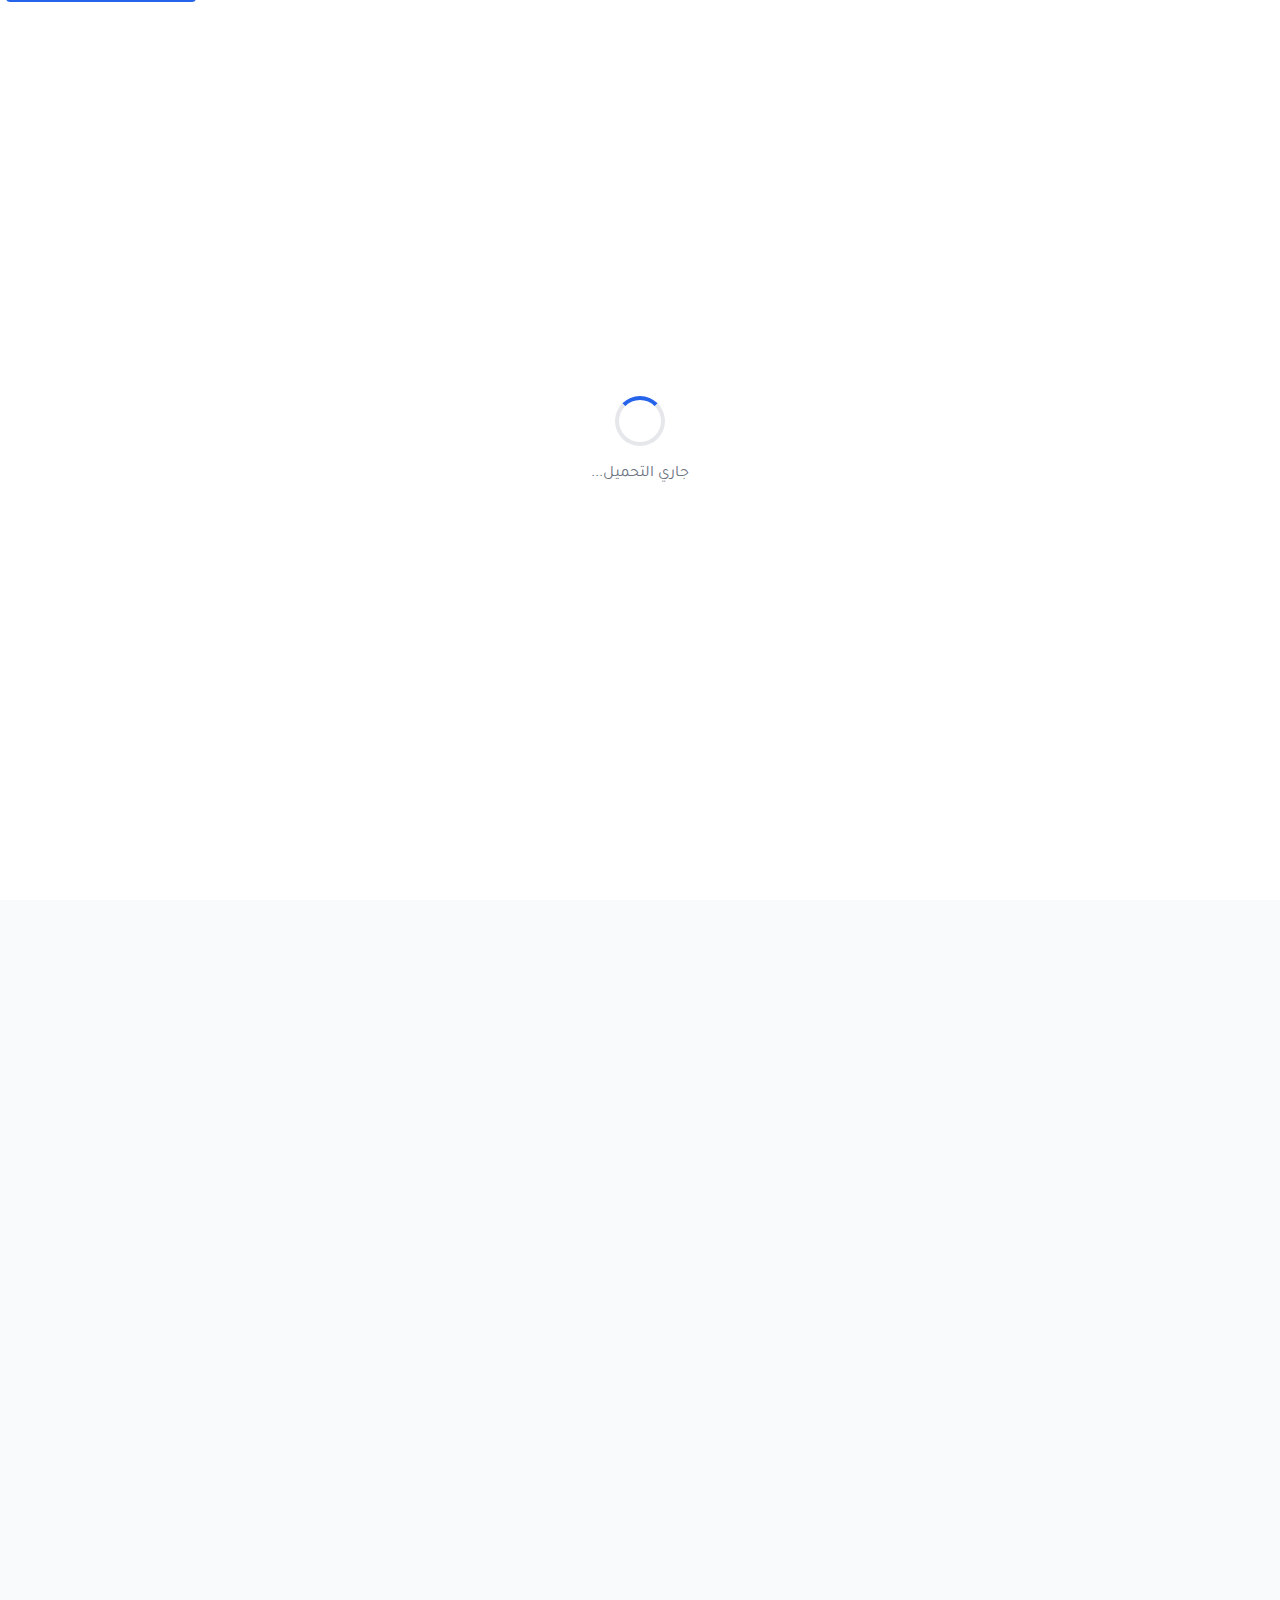
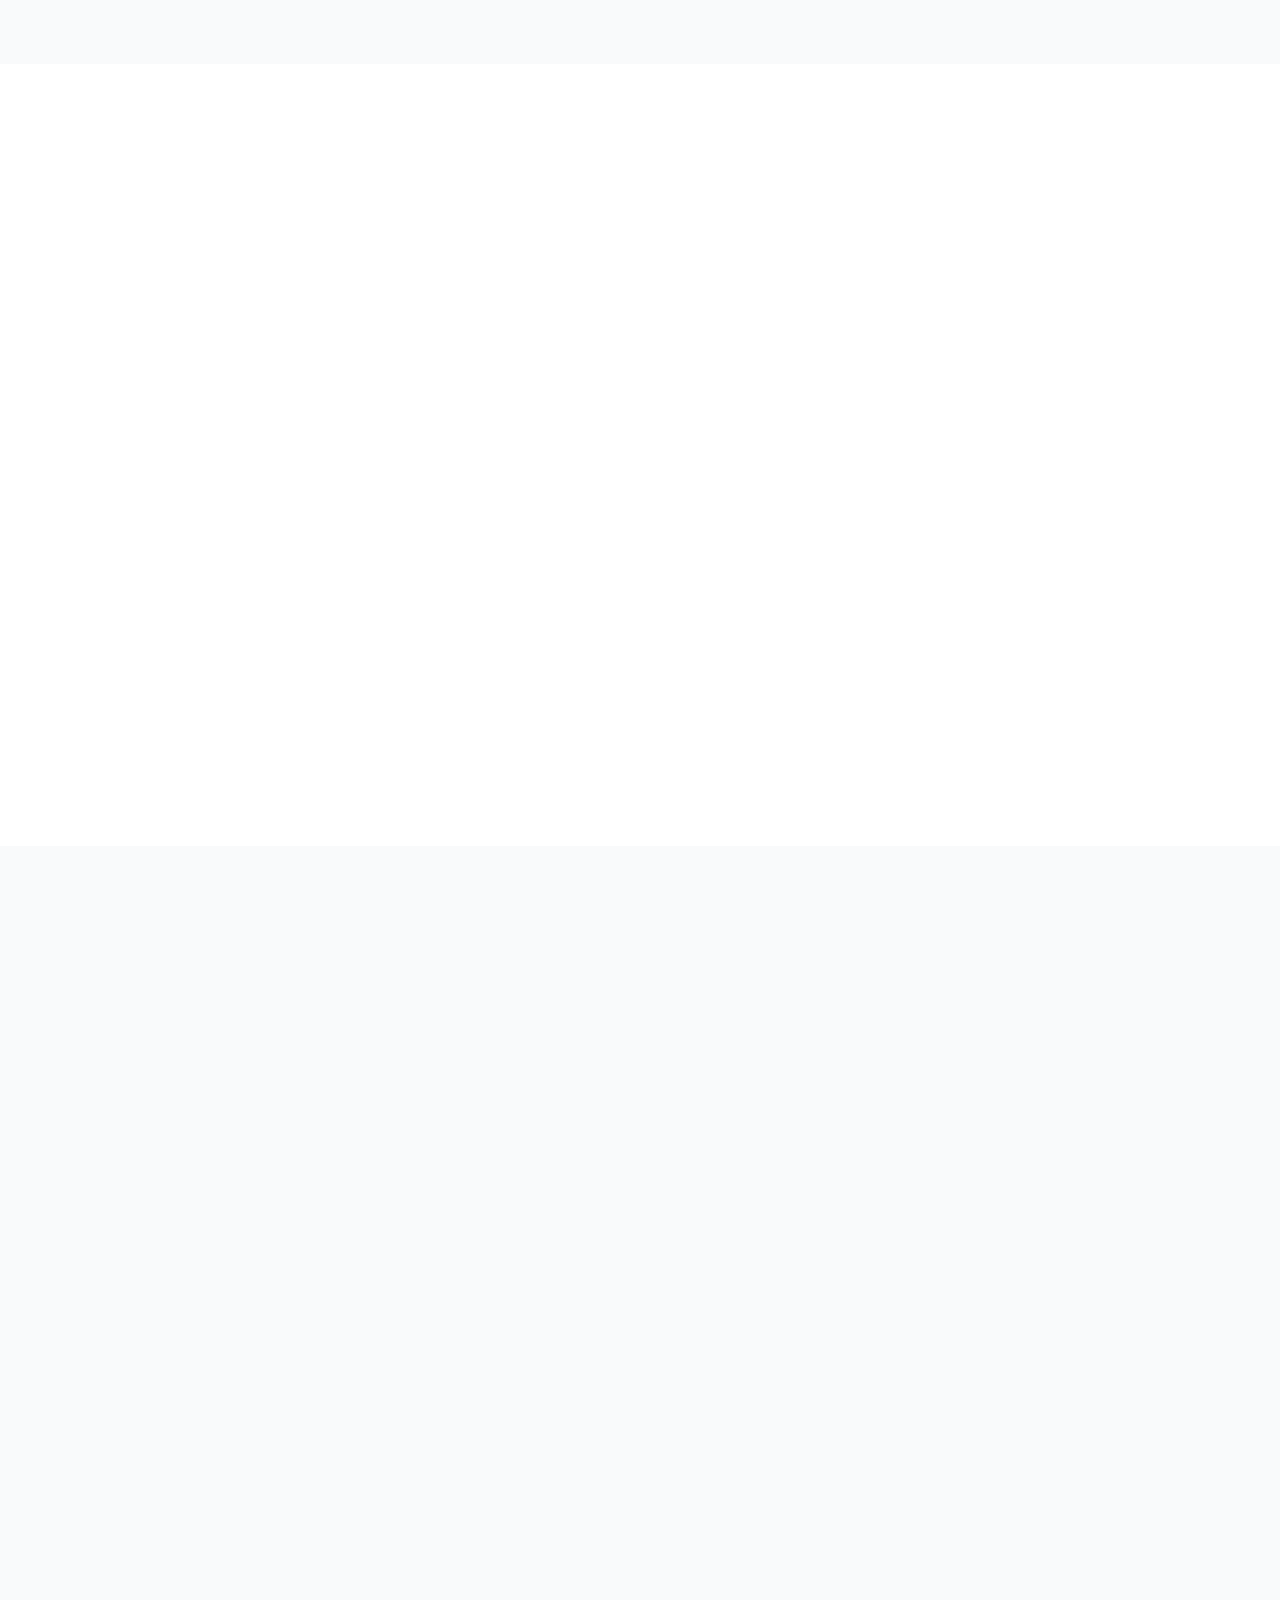
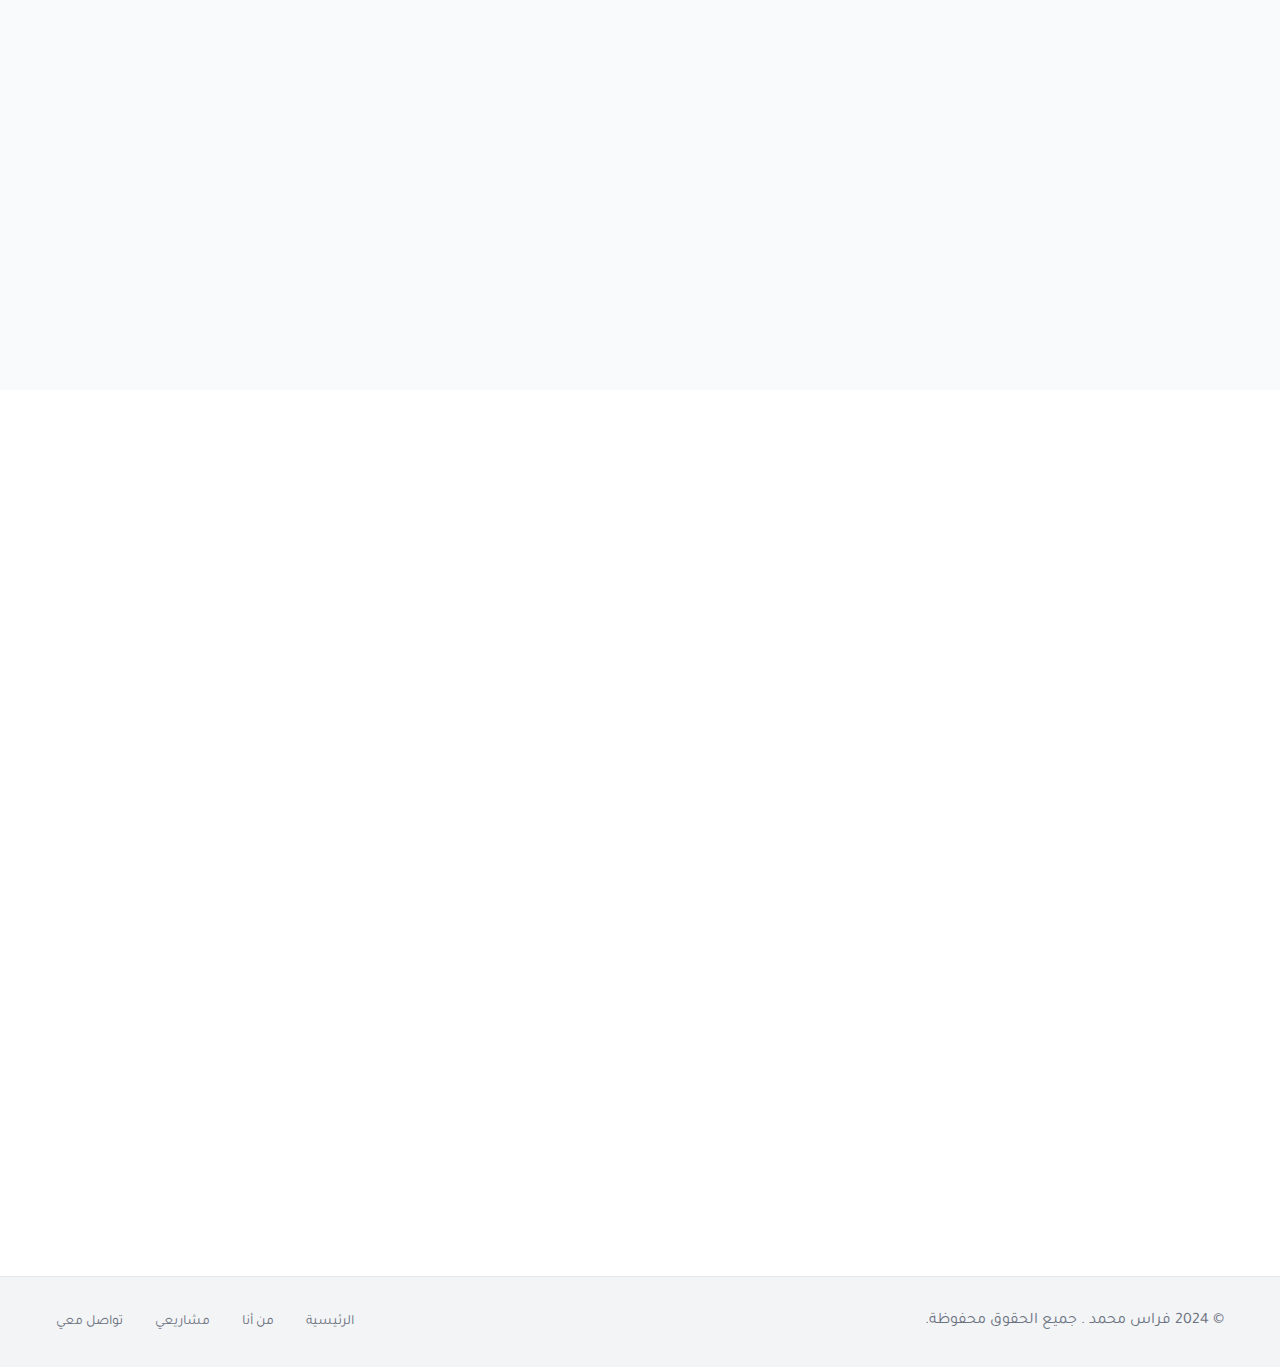
<file: index.html>
<!DOCTYPE html>
<html lang="ar" dir="rtl">
<head>
    <meta charset="UTF-8">
    <meta name="viewport" content="width=device-width, initial-scale=1.0">
    <meta name="description" content="موقع شخصي تعريفي - فراس محمد - مطور ويب">
    <meta name="keywords" content="مطور ويب, برمجة, HTML, CSS, JavaScript">
    <meta name="author" content="فراس محمد">
    
    <!-- Open Graph Meta Tags -->
    <meta property="og:title" content="فراس محمد - مطور ويب">
    <meta property="og:description" content="موقع شخصي تعريفي لمطور ويب متخصص في تقنيات الويب الحديثة">
    <meta property="og:type" content="website">
    
    <title>فراس محمد - مبرمج ومطور ويب</title>
    
    <!-- Google Fonts -->
    <link rel="preconnect" href="https://fonts.googleapis.com">
    <link rel="preconnect" href="https://fonts.gstatic.com" crossorigin>
    <link href="https://fonts.googleapis.com/css2?family=Tajawal:wght@300;400;500;700&family=Poppins:wght@300;400;500;600;700&display=swap" rel="stylesheet">
    
    <!-- AOS Animation Library -->
    <link href="https://unpkg.com/aos@2.3.1/dist/aos.css" rel="stylesheet">
    
    <!-- Font Awesome Icons -->
    <link rel="stylesheet" href="https://cdnjs.cloudflare.com/ajax/libs/font-awesome/6.4.0/css/all.min.css">
    
    <!-- Custom CSS -->
    <link rel="stylesheet" href="style.css">
</head>
<body>
    <!-- Loading Screen -->
    <div id="loading-screen">
        <div class="loader">
            <div class="loader-circle"></div>
            <p data-ar="جاري التحميل..." data-en="Loading...">جاري التحميل...</p>
        </div>
    </div>

    <!-- Navigation -->
    <nav class="navbar" id="navbar">
        <div class="nav-container">
            <div class="nav-logo">
                <span data-ar="فراس محمد" data-en="Feras Mohameed">فراس محمد</span>
            </div>
            
            <ul class="nav-menu" id="nav-menu">
                <li class="nav-item">
                    <a href="#home" class="nav-link" data-ar="الرئيسية" data-en="Home">الرئيسية</a>
                </li>
                <li class="nav-item">
                    <a href="#about" class="nav-link" data-ar="من أنا" data-en="About">من أنا</a>
                </li>
                <li class="nav-item">
                    <a href="#skills" class="nav-link" data-ar="مهاراتي" data-en="Skills">مهاراتي</a>
                </li>
                <li class="nav-item">
                    <a href="#projects" class="nav-link" data-ar="مشاريعي" data-en="Projects">مشاريعي</a>
                </li>
                <li class="nav-item">
                    <a href="#contact" class="nav-link" data-ar="تواصل معي" data-en="Contact">تواصل معي</a>
                </li>
            </ul>
            
            <div class="nav-controls">
                <!-- Language Toggle -->
                <button class="lang-toggle" id="lang-toggle" title="تبديل اللغة">
                    <i class="fas fa-globe"></i>
                    <span id="lang-text">EN</span>
                </button>
                
                <!-- Dark Mode Toggle -->
                <button class="theme-toggle" id="theme-toggle" title="تبديل الوضع">
                    <i class="fas fa-moon"></i>
                </button>
                
                <!-- Mobile Menu Toggle -->
                <button class="hamburger" id="hamburger">
                    <span></span>
                    <span></span>
                    <span></span>
                </button>
            </div>
        </div>
    </nav>

    <!-- Home Section -->
    <section id="home" class="hero">
        <div class="hero-container">
            <div class="hero-content" data-aos="fade-up">
                <div class="hero-image">
                    <img src="images/profile.jpg" alt="فراس محمد" class="profile-img">
                    <div class="hero-image-bg"></div>
                </div>
                
                <div class="hero-text">
                    <h1 class="hero-title">
                        <span data-ar="مرحباً، أنا" data-en="Hello, I'm">مرحباً، أنا</span>
                        <span class="highlight" data-ar="فراس محمد " data-en="Feras Mohameed">فراس محمد</span>
                    </h1>
                    
                    <p class="hero-subtitle" data-ar="مطور ويب متخصص في تقنيات الويب الحديثة" data-en="Web Developer specialized in modern web technologies">
                        مطور ويب متخصص في تقنيات الويب الحديثة
                    </p>
                    
                    <div class="hero-buttons">
                        <a href="#about" class="btn btn-primary" data-ar="ابدأ الاستكشاف" data-en="Start Exploring">
                            ابدأ الاستكشاف
                        </a>
                        <a href="https://wa.me/967739684154?text=مرحبا%20اريد%20تفاصيل%20اكثر%20عن%20خدمات%20التي%20تقدمها%20في%20موقعك" target="_blank" class="btn btn-secondary" data-ar="تواصل معي  " data-en="Contact">
                            <i class="fas fa-download"></i>
                            <span data-ar="   تواصل معي " data-en="Contact">تواصل معي </span>
                        </a>
                        
                    </div>
                </div>
            </div>
            
            <!-- Scroll Indicator -->
            <div class="scroll-indicator" data-aos="fade-up" data-aos-delay="1000">
                <div class="scroll-mouse">
                    <div class="scroll-wheel"></div>
                </div>
                <p data-ar="مرر للأسفل" data-en="Scroll Down">مرر للأسفل</p>
            </div>
        </div>
        
        <!-- Background Elements -->
        <div class="hero-bg-elements">
            <div class="floating-element" style="top: 20%; left: 10%;"></div>
            <div class="floating-element" style="top: 60%; right: 15%;"></div>
            <div class="floating-element" style="bottom: 20%; left: 20%;"></div>
        </div>
    </section>

    <!-- About Section -->
    <section id="about" class="about">
        <div class="container">
            <div class="section-header" data-aos="fade-up">
                <h2 class="section-title" data-ar="من أنا" data-en="About Me">من أنا</h2>
                <p class="section-subtitle" data-ar="تعرف على خلفيتي وخبراتي" data-en="Learn about my background and experience">
                    تعرف على خلفيتي وخبراتي
                </p>
            </div>
            
            <div class="about-content">
                <div class="about-text" data-aos="fade-right">
                    <h3 data-ar="مطور ويب شغوف بالتقنيات الحديثة" data-en="Passionate Web Developer with Modern Technologies">
                        مطور ويب شغوف بالتقنيات الحديثة
                    </h3>
                    
                    <p data-ar="أنا مطور ويب متخصص في إنشاء مواقع ويب حديثة وتطبيقات تفاعلية باستخدام أحدث التقنيات. أتمتع بخبرة واسعة في تطوير الواجهات الأمامية والخلفية، مع التركيز على تجربة المستخدم وأداء الموقع." data-en="I am a web developer specialized in creating modern websites and interactive applications using the latest technologies. I have extensive experience in frontend and backend development, focusing on user experience and website performance.">
                        أنا مطور ويب متخصص في إنشاء مواقع ويب حديثة وتطبيقات تفاعلية باستخدام أحدث التقنيات. أتمتع بخبرة واسعة في تطوير الواجهات الأمامية والخلفية، مع التركيز على تجربة المستخدم وأداء الموقع.
                    </p>
                    
                    <div class="about-stats">
                        <div class="stat-item">
                            <span class="stat-number">3+</span>
                            <span class="stat-label" data-ar="سنوات خبرة" data-en="Years Experience">سنوات خبرة</span>
                        </div>
                        <div class="stat-item">
                            <span class="stat-number">50+</span>
                            <span class="stat-label" data-ar="مشروع مكتمل" data-en="Projects Completed">مشروع مكتمل</span>
                        </div>
                        <div class="stat-item">
                            <span class="stat-number">100%</span>
                            <span class="stat-label" data-ar="رضا العملاء" data-en="Client Satisfaction">رضا العملاء</span>
                        </div>
                    </div>
                </div>
                
                <div class="about-image" data-aos="fade-left">
                    <div class="about-img-container">
                        <img src="images/profile.jpg" alt="فراس محمد">
                        <div class="about-img-overlay"></div>
                    </div>
                </div>
            </div>
        </div>
    </section>

    <!-- Skills Section -->
    <section id="skills" class="skills">
        <div class="container">
            <div class="section-header" data-aos="fade-up">
                <h2 class="section-title" data-ar="مهاراتي" data-en="My Skills">مهاراتي</h2>
                <p class="section-subtitle" data-ar="التقنيات والأدوات التي أتقنها" data-en="Technologies and tools I master">
                    التقنيات والأدوات التي أتقنها
                </p>
            </div>
            
            <div class="skills-content">
                <div class="skills-grid">
                    <!-- Frontend Skills -->
                    <div class="skill-category" data-aos="fade-up" data-aos-delay="100">
                        <h3 data-ar="تطوير الواجهات الأمامية" data-en="Frontend Development">تطوير الواجهات الأمامية</h3>
                        
                        <div class="skill-item">
                            <div class="skill-info">
                                <span class="skill-name">HTML5</span>
                                <span class="skill-percentage">95%</span>
                            </div>
                            <div class="skill-bar">
                                <div class="skill-progress" data-width="95"></div>
                            </div>
                        </div>
                        
                        <div class="skill-item">
                            <div class="skill-info">
                                <span class="skill-name">CSS3</span>
                                <span class="skill-percentage">90%</span>
                            </div>
                            <div class="skill-bar">
                                <div class="skill-progress" data-width="90"></div>
                            </div>
                        </div>
                        
                        <div class="skill-item">
                            <div class="skill-info">
                                <span class="skill-name">JavaScript</span>
                                <span class="skill-percentage">85%</span>
                            </div>
                            <div class="skill-bar">
                                <div class="skill-progress" data-width="85"></div>
                            </div>
                        </div>
                        
                        <div class="skill-item">
                            <div class="skill-info">
                                <span class="skill-name">React</span>
                                <span class="skill-percentage">80%</span>
                            </div>
                            <div class="skill-bar">
                                <div class="skill-progress" data-width="80"></div>
                            </div>
                        </div>
                    </div>
                    
                    <!-- Backend Skills -->
                    <div class="skill-category" data-aos="fade-up" data-aos-delay="200">
                        <h3 data-ar="تطوير الخوادم" data-en="Backend Development">تطوير الخوادم</h3>
                        
                        <div class="skill-item">
                            <div class="skill-info">
                                <span class="skill-name">Node.js</span>
                                <span class="skill-percentage">75%</span>
                            </div>
                            <div class="skill-bar">
                                <div class="skill-progress" data-width="75"></div>
                            </div>
                        </div>
                        
                        <div class="skill-item">
                            <div class="skill-info">
                                <span class="skill-name">Python</span>
                                <span class="skill-percentage">70%</span>
                            </div>
                            <div class="skill-bar">
                                <div class="skill-progress" data-width="70"></div>
                            </div>
                        </div>
                        
                        <div class="skill-item">
                            <div class="skill-info">
                                <span class="skill-name">PHP</span>
                                <span class="skill-percentage">65%</span>
                            </div>
                            <div class="skill-bar">
                                <div class="skill-progress" data-width="65"></div>
                            </div>
                        </div>
                        
                        <div class="skill-item">
                            <div class="skill-info">
                                <span class="skill-name">MySQL</span>
                                <span class="skill-percentage">80%</span>
                            </div>
                            <div class="skill-bar">
                                <div class="skill-progress" data-width="80"></div>
                            </div>
                        </div>
                    </div>
                    
                    <!-- Tools & Others -->
                    <div class="skill-category" data-aos="fade-up" data-aos-delay="300">
                        <h3 data-ar="الأدوات والتقنيات الأخرى" data-en="Tools & Others">الأدوات والتقنيات الأخرى</h3>
                        
                        <div class="skill-item">
                            <div class="skill-info">
                                <span class="skill-name">Git</span>
                                <span class="skill-percentage">85%</span>
                            </div>
                            <div class="skill-bar">
                                <div class="skill-progress" data-width="85"></div>
                            </div>
                        </div>
                        
                        <div class="skill-item">
                            <div class="skill-info">
                                <span class="skill-name">Figma</span>
                                <span class="skill-percentage">75%</span>
                            </div>
                            <div class="skill-bar">
                                <div class="skill-progress" data-width="75"></div>
                            </div>
                        </div>
                        
                        <div class="skill-item">
                            <div class="skill-info">
                                <span class="skill-name">WordPress</span>
                                <span class="skill-percentage">70%</span>
                            </div>
                            <div class="skill-bar">
                                <div class="skill-progress" data-width="70"></div>
                            </div>
                        </div>
                        
                        <div class="skill-item">
                            <div class="skill-info">
                                <span class="skill-name">Photoshop</span>
                                <span class="skill-percentage">60%</span>
                            </div>
                            <div class="skill-bar">
                                <div class="skill-progress" data-width="60"></div>
                            </div>
                        </div>
                    </div>
                </div>
            </div>
        </div>
    </section>

    <!-- Projects Section -->
    <section id="projects" class="projects">
        <div class="container">
            <div class="section-header" data-aos="fade-up">
                <h2 class="section-title" data-ar="مشاريعي" data-en="My Projects">مشاريعي</h2>
                <p class="section-subtitle" data-ar="أحدث أعمالي ومشاريعي" data-en="My latest works and projects">
                    أحدث أعمالي ومشاريعي
                </p>
            </div>
            
            <div class="projects-grid">
                <div class="project-card" data-aos="fade-up" data-aos-delay="100">
                    <div class="project-image">
                        <img src="images/lastproject8.jpg" alt="مشروع 1">
                        <div class="project-overlay">
                            <div class="project-links">
                                <a href="#" class="project-link" title="معاينة المشروع">
                                    <i class="fas fa-eye"></i>
                                </a>
                                <a href="#" class="project-link" title="الكود المصدري">
                                    <i class="fab fa-github"></i>
                                </a>
                            </div>
                        </div>
                    </div>
                    <div class="project-content">
                        <h3 class="project-title" data-ar="موقع تجارة إلكترونية" data-en="E-commerce Website">موقع تجارة إلكترونية</h3>
                        <p class="project-description" data-ar="موقع تجارة إلكترونية متكامل مع نظام دفع آمن وإدارة المنتجات" data-en="Complete e-commerce website with secure payment system and product management">
                            موقع تجارة إلكترونية متكامل مع نظام دفع آمن وإدارة المنتجات
                        </p>
                        <div class="project-tech">
                            <span class="tech-tag">React</span>
                            <span class="tech-tag">Node.js</span>
                            <span class="tech-tag">MongoDB</span>
                        </div>
                    </div>
                </div>
                
                <div class="project-card" data-aos="fade-up" data-aos-delay="200">
                    <div class="project-image">
                        <img src="images/f2.jpg" alt="مشروع 2">
                        <div class="project-overlay">
                            <div class="project-links">
                                <a href="#" class="project-link" title="معاينة المشروع">
                                    <i class="fas fa-eye"></i>
                                </a>
                                <a href="#" class="project-link" title="الكود المصدري">
                                    <i class="fab fa-github"></i>
                                </a>
                            </div>
                        </div>
                    </div>
                    <div class="project-content">
                        <h3 class="project-title" data-ar="تطبيق إدارة المهام" data-en="Task Management App">تطبيق إدارة المهام</h3>
                        <p class="project-description" data-ar="تطبيق ويب لإدارة المهام والمشاريع مع واجهة مستخدم حديثة" data-en="Web application for task and project management with modern user interface">
                            تطبيق ويب لإدارة المهام والمشاريع مع واجهة مستخدم حديثة
                        </p>
                        <div class="project-tech">
                            <span class="tech-tag">Vue.js</span>
                            <span class="tech-tag">Express</span>
                            <span class="tech-tag">MySQL</span>
                        </div>
                    </div>
                </div>
                
                <div class="project-card" data-aos="fade-up" data-aos-delay="300">
                    <div class="project-image">
                        <img src="images/lastproject9.jpg" alt="مشروع 3">
                        <div class="project-overlay">
                            <div class="project-links">
                                <a href="#" class="project-link" title="معاينة المشروع">
                                    <i class="fas fa-eye"></i>
                                </a>
                                <a href="#" class="project-link" title="الكود المصدري">
                                    <i class="fab fa-github"></i>
                                </a>
                            </div>
                        </div>
                    </div>
                    <div class="project-content">
                        <h3 class="project-title" data-ar="موقع شركة" data-en="Corporate Website">موقع شركة</h3>
                        <p class="project-description" data-ar="موقع شركة احترافي مع تصميم متجاوب ونظام إدارة المحتوى" data-en="Professional corporate website with responsive design and content management system">
                            موقع شركة احترافي مع تصميم متجاوب ونظام إدارة المحتوى
                        </p>
                        <div class="project-tech">
                            <span class="tech-tag">HTML5</span>
                            <span class="tech-tag">CSS3</span>
                            <span class="tech-tag">JavaScript</span>
                        </div>
                    </div>
                </div>
                
                <div class="project-card" data-aos="fade-up" data-aos-delay="400">
                    <div class="project-image">
                        <img src="images/j3.jpg" alt="مشروع 4">
                        <div class="project-overlay">
                            <div class="project-links">
                                <a href="#" class="project-link" title="معاينة المشروع">
                                    <i class="fas fa-eye"></i>
                                </a>
                                <a href="#" class="project-link" title="الكود المصدري">
                                    <i class="fab fa-github"></i>
                                </a>
                            </div>
                        </div>
                    </div>
                    <div class="project-content">
                        <h3 class="project-title" data-ar="تطبيق الطقس" data-en="Weather App">تطبيق الطقس</h3>
                        <p class="project-description" data-ar="تطبيق ويب لعرض حالة الطقس مع توقعات مفصلة وخرائط تفاعلية" data-en="Web application for weather display with detailed forecasts and interactive maps">
                            تطبيق ويب لعرض حالة الطقس مع توقعات مفصلة وخرائط تفاعلية
                        </p>
                        <div class="project-tech">
                            <span class="tech-tag">React</span>
                            <span class="tech-tag">API</span>
                            <span class="tech-tag">Charts.js</span>
                        </div>
                    </div>
                </div>
            </div>
        </div>
    </section>

    <!-- Contact Section -->
    <section id="contact" class="contact">
        <div class="container">
            <div class="section-header" data-aos="fade-up">
                <h2 class="section-title" data-ar="تواصل معي" data-en="Contact Me">تواصل معي</h2>
                <p class="section-subtitle" data-ar="لنتعاون معاً في مشروعك القادم" data-en="Let's collaborate on your next project">
                    لنتعاون معاً في مشروعك القادم
                </p>
            </div>
            
            <div class="contact-content">
                <div class="contact-info" data-aos="fade-right">
                    <h3 data-ar="معلومات التواصل" data-en="Contact Information">معلومات التواصل</h3>
                    
                    <div class="contact-item">
                        <div class="contact-icon">
                            <i class="fas fa-envelope"></i>
                        </div>
                        <div class="contact-details">
                            <h4 data-ar="البريد الإلكتروني" data-en="Email">البريد الإلكتروني</h4>
                            <p>frasmhmmad@gamil.com</p>
                        </div>
                    </div>
                    
                    <div class="contact-item">
                        <div class="contact-icon">
                            <i class="fas fa-phone"></i>
                        </div>
                        <div class="contact-details">
                            <h4 data-ar="الهاتف" data-en="Phone">الهاتف</h4>
                            <p>+967 739 684 154</p>
                        </div>
                    </div>
                    
                    <div class="contact-item">
                        <div class="contact-icon">
                            <i class="fas fa-map-marker-alt"></i>
                        </div>
                        <div class="contact-details">
                            <h4 data-ar="الموقع" data-en="Location">الموقع</h4>
                            <p data-ar="الحديدة، اليمن " data-en="Hodeidah, Yeman">الحديدة، اليمن </p>
                        </div>
                    </div>
                    
                    <div class="social-links">
                        <a href="mailto:frasmhmmad@gmail.com?subject=استفسار من موقعك&body=مرحبا%20اريد%20استفسار%20عن%20خدماتك%20التي%20تقدمها" class="social-link" title="البريد الإلكتروني">
                            <i class="fas fa-envelope"></i>
                        </a>

                        <a href="Feras_Mohammed.vcf" class="social-link" title="حفظ جهة اتصال">
                            <i class="fas fa-address-book"></i>
                        </a>
                       
                        <a href="https://wa.me/967739684154?text=مرحبا%20اريد%20تفاصيل%20اكثر%20عن%20خدمات%20التي%20تقدمها%20في%20موقعك" class="social-link" title="WhatsApp" >
                            <i class="fab fa-whatsapp"></i>
                        
                        </a>
                        
                        <a href="https://t.me/feras_m50" class="social-link" title="Telegram">
                            <i class="fab fa-telegram-plane"></i>
                        </a>
                        <a href="https://www.instagram.com/feras_m50/" class="social-link" title="Instagram">
                            <i class="fab fa-instagram"></i>
                        </a>
                            <a href="https://github.com/feras_m50" class="social-link" title="GitHub" >
                                <i class="fab fa-github"></i>
                            </a>
                    </div>
                </div>
                
                <div class="contact-form" data-aos="fade-left">
                    <form id="contact-form">
                        <div class="form-group">
                            <input type="text" id="name" name="name" required>
                            <label for="name" data-ar="الاسم" data-en="Name">الاسم</label>
                        </div>
                        
                        <div class="form-group">
                            <input type="email" id="email" name="email" required>
                            <label for="email" data-ar="البريد الإلكتروني" data-en="Email">البريد الإلكتروني</label>
                        </div>
                        
                        <div class="form-group">
                            <input type="text" id="subject" name="subject" required>
                            <label for="subject" data-ar="الموضوع" data-en="Subject">الموضوع</label>
                        </div>
                        
                        <div class="form-group">
                            <textarea id="message" name="message" rows="5" required></textarea>
                            <label for="message" data-ar="الرسالة" data-en="Message">الرسالة</label>
                        </div>
                        
                        <button type="submit" class="btn btn-primary">
                            <i class="fas fa-paper-plane"></i>
                            <span data-ar="إرسال الرسالة" data-en="Send Message">إرسال الرسالة</span>
                        </button>
                    </form>
                </div>
            </div>
        </div>
    </section>

    <!-- Footer -->
    <footer class="footer">
        <div class="container">
            <div class="footer-content">
                <div class="footer-text">
                    <p data-ar="© 2024 فراس محمد . جميع الحقوق محفوظة." data-en="© 2024 Feras Mohammed. All rights reserved.">
                        ©  2024 فراس محمد . جميع الحقوق محفوظة.
                    </p>
                </div>
                
                <div class="footer-links">
                    <a href="#home" data-ar="الرئيسية" data-en="Home">الرئيسية</a>
                    <a href="#about" data-ar="من أنا" data-en="About">من أنا</a>
                    <a href="#projects" data-ar="مشاريعي" data-en="Projects">مشاريعي</a>
                    <a href="#contact" data-ar="تواصل معي" data-en="Contact">تواصل معي</a>
                </div>
            </div>
        </div>
    </footer>

    <!-- Back to Top Button -->
    <button id="back-to-top" class="back-to-top" title="العودة إلى الأعلى">
        <i class="fas fa-arrow-up"></i>
    </button>

    <!-- Scripts -->
    <script src="https://unpkg.com/aos@2.3.1/dist/aos.js"></script>
    <script src="main.js"></script>
</body>
</html>
</file>
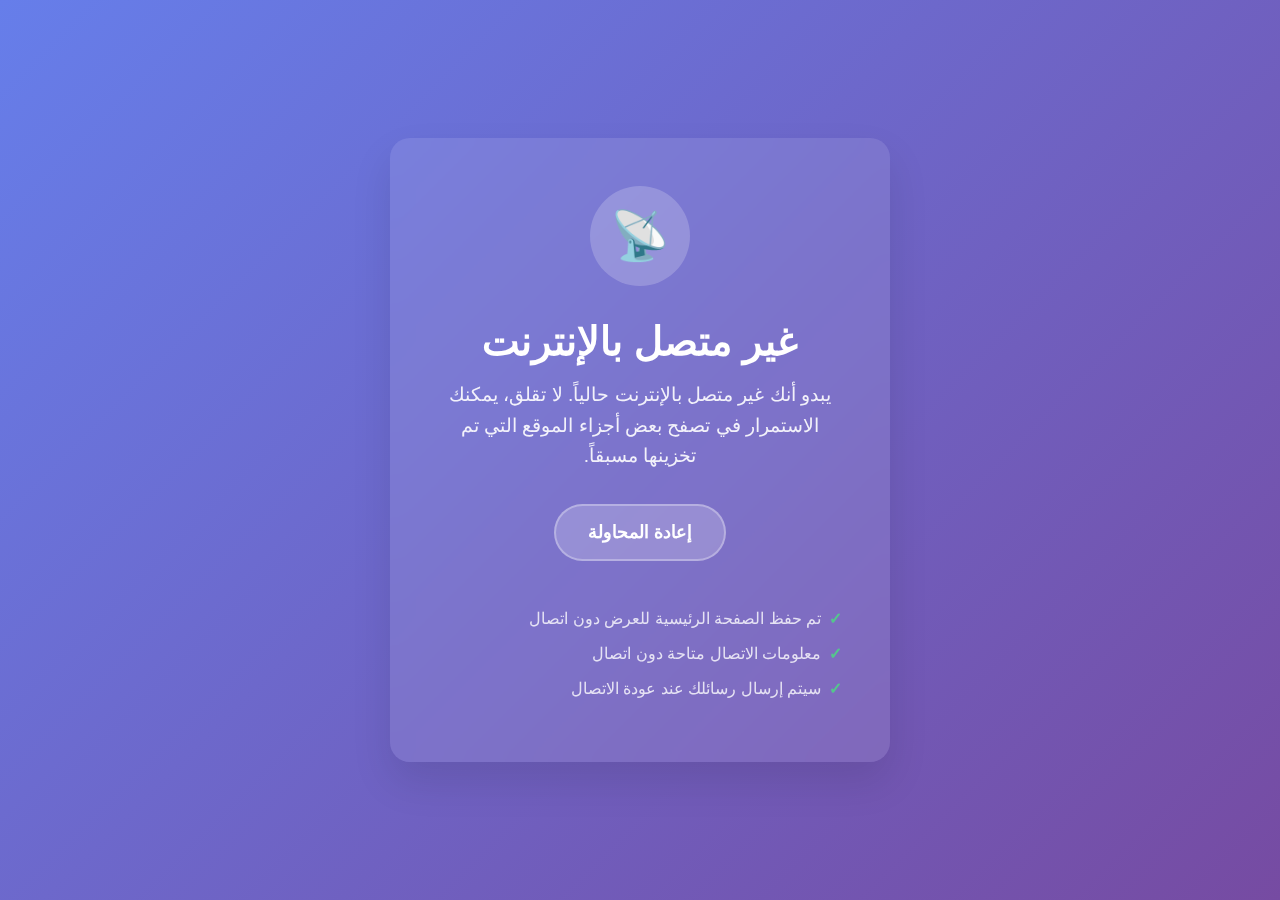
<file: offline.html>
<!DOCTYPE html>
<html lang="ar" dir="rtl">
<head>
    <meta charset="UTF-8">
    <meta name="viewport" content="width=device-width, initial-scale=1.0">
    <title>غير متصل - فراس محمد</title>
    <style>
        * {
            margin: 0;
            padding: 0;
            box-sizing: border-box;
        }
        
        body {
            font-family: 'Tajawal', sans-serif;
            background: linear-gradient(135deg, #667eea 0%, #764ba2 100%);
            min-height: 100vh;
            display: flex;
            align-items: center;
            justify-content: center;
            color: white;
            text-align: center;
            padding: 2rem;
        }
        
        .offline-container {
            max-width: 500px;
            background: rgba(255, 255, 255, 0.1);
            backdrop-filter: blur(10px);
            border-radius: 20px;
            padding: 3rem;
            box-shadow: 0 20px 40px rgba(0, 0, 0, 0.1);
        }
        
        .offline-icon {
            width: 100px;
            height: 100px;
            margin: 0 auto 2rem;
            background: rgba(255, 255, 255, 0.2);
            border-radius: 50%;
            display: flex;
            align-items: center;
            justify-content: center;
            font-size: 3rem;
        }
        
        h1 {
            font-size: 2.5rem;
            margin-bottom: 1rem;
            font-weight: 700;
        }
        
        p {
            font-size: 1.2rem;
            margin-bottom: 2rem;
            opacity: 0.9;
            line-height: 1.6;
        }
        
        .retry-btn {
            background: rgba(255, 255, 255, 0.2);
            border: 2px solid rgba(255, 255, 255, 0.3);
            color: white;
            padding: 1rem 2rem;
            border-radius: 50px;
            font-size: 1.1rem;
            font-weight: 600;
            cursor: pointer;
            transition: all 0.3s ease;
            text-decoration: none;
            display: inline-block;
        }
        
        .retry-btn:hover {
            background: rgba(255, 255, 255, 0.3);
            border-color: rgba(255, 255, 255, 0.5);
            transform: translateY(-2px);
        }
        
        .features {
            margin-top: 3rem;
            text-align: right;
        }
        
        .feature {
            margin-bottom: 1rem;
            opacity: 0.8;
        }
        
        .feature::before {
            content: "✓";
            margin-left: 0.5rem;
            color: #4ade80;
            font-weight: bold;
        }
        
        @media (max-width: 768px) {
            .offline-container {
                padding: 2rem;
            }
            
            h1 {
                font-size: 2rem;
            }
            
            p {
                font-size: 1rem;
            }
        }
    </style>
</head>
<body>
    <div class="offline-container">
        <div class="offline-icon">
            📡
        </div>
        
        <h1>غير متصل بالإنترنت</h1>
        
        <p>
            يبدو أنك غير متصل بالإنترنت حالياً. لا تقلق، يمكنك الاستمرار في تصفح بعض أجزاء الموقع التي تم تخزينها مسبقاً.
        </p>
        
        <button class="retry-btn" onclick="window.location.reload()">
            إعادة المحاولة
        </button>
        
        <div class="features">
            <div class="feature">تم حفظ الصفحة الرئيسية للعرض دون اتصال</div>
            <div class="feature">معلومات الاتصال متاحة دون اتصال</div>
            <div class="feature">سيتم إرسال رسائلك عند عودة الاتصال</div>
        </div>
    </div>
    
    <script>
        // Check for connection and reload if online
        window.addEventListener('online', () => {
            window.location.reload();
        });
        
        // Show connection status
        if (navigator.onLine) {
            setTimeout(() => {
                window.location.reload();
            }, 1000);
        }
    </script>
</body>
</html>
</file>
<file: style.css>
/* ===== CSS Variables ===== */
:root {
  /* Light Mode Colors */
  --primary-color: #2563eb;
  --secondary-color: #f59e0b;
  --accent-color: #10b981;
  --text-primary: #1f2937;
  --text-secondary: #6b7280;
  --bg-primary: #ffffff;
  --bg-secondary: #f9fafb;
  --bg-tertiary: #f3f4f6;
  --border-color: #e5e7eb;
  --shadow-light: rgba(0, 0, 0, 0.1);
  --shadow-medium: rgba(0, 0, 0, 0.15);
  --shadow-heavy: rgba(0, 0, 0, 0.25);
  
  /* Gradients */
  --gradient-primary: linear-gradient(135deg, var(--primary-color), var(--accent-color));
  --gradient-secondary: linear-gradient(135deg, var(--secondary-color), #f97316);
  --gradient-hero: linear-gradient(135deg, rgba(37, 99, 235, 0.1), rgba(16, 185, 129, 0.1));
  
  /* Spacing */
  --container-max-width: 1200px;
  --section-padding: 100px 0;
  --element-spacing: 2rem;
  
  /* Typography */
  --font-primary: 'Tajawal', sans-serif;
  --font-secondary: 'Poppins', sans-serif;
  --font-size-xs: 0.75rem;
  --font-size-sm: 0.875rem;
  --font-size-base: 1rem;
  --font-size-lg: 1.125rem;
  --font-size-xl: 1.25rem;
  --font-size-2xl: 1.5rem;
  --font-size-3xl: 1.875rem;
  --font-size-4xl: 2.25rem;
  --font-size-5xl: 3rem;
  
  /* Transitions */
  --transition-fast: 0.2s ease;
  --transition-normal: 0.3s ease;
  --transition-slow: 0.5s ease;
  
  /* Border Radius */
  --radius-sm: 0.375rem;
  --radius-md: 0.5rem;
  --radius-lg: 0.75rem;
  --radius-xl: 1rem;
  --radius-full: 9999px;
}

/* Dark Mode Colors */
[data-theme="dark"] {
  --text-primary: #f9fafb;
  --text-secondary: #d1d5db;
  --bg-primary: #111827;
  --bg-secondary: #1f2937;
  --bg-tertiary: #374151;
  --border-color: #4b5563;
  --shadow-light: rgba(0, 0, 0, 0.3);
  --shadow-medium: rgba(0, 0, 0, 0.4);
  --shadow-heavy: rgba(0, 0, 0, 0.6);
}

/* ===== Reset & Base Styles ===== */
* {
  margin: 0;
  padding: 0;
  box-sizing: border-box;
}

html {
  scroll-behavior: smooth;
  font-size: 16px;
}

body {
  font-family: var(--font-primary);
  font-size: var(--font-size-base);
  line-height: 1.6;
  color: var(--text-primary);
  background-color: var(--bg-primary);
  transition: background-color var(--transition-normal), color var(--transition-normal);
  overflow-x: hidden;
}

/* Arabic Text Direction */
[lang="ar"] {
  direction: rtl;
  text-align: right;
}

[lang="en"] {
  direction: ltr;
  text-align: left;
  font-family: var(--font-secondary);
}

/* ===== Typography ===== */
h1, h2, h3, h4, h5, h6 {
  font-weight: 700;
  line-height: 1.2;
  margin-bottom: 1rem;
}

h1 { font-size: var(--font-size-5xl); }
h2 { font-size: var(--font-size-4xl); }
h3 { font-size: var(--font-size-3xl); }
h4 { font-size: var(--font-size-2xl); }
h5 { font-size: var(--font-size-xl); }
h6 { font-size: var(--font-size-lg); }

p {
  margin-bottom: 1rem;
  color: var(--text-secondary);
}

a {
  color: var(--primary-color);
  text-decoration: none;
  transition: color var(--transition-fast);
}

a:hover {
  color: var(--accent-color);
}

/* ===== Utility Classes ===== */
.container {
  max-width: var(--container-max-width);
  margin: 0 auto;
  padding: 0 1rem;
}

.btn {
  display: inline-flex;
  align-items: center;
  gap: 0.5rem;
  padding: 0.75rem 1.5rem;
  border: none;
  border-radius: var(--radius-md);
  font-size: var(--font-size-base);
  font-weight: 500;
  text-decoration: none;
  cursor: pointer;
  transition: all var(--transition-normal);
  position: relative;
  overflow: hidden;
}

.btn::before {
  content: '';
  position: absolute;
  top: 0;
  left: -100%;
  width: 100%;
  height: 100%;
  background: linear-gradient(90deg, transparent, rgba(255, 255, 255, 0.2), transparent);
  transition: left var(--transition-slow);
}

.btn:hover::before {
  left: 100%;
}

.btn-primary {
  background: var(--gradient-primary);
  color: white;
  box-shadow: 0 4px 15px var(--shadow-light);
}

.btn-primary:hover {
  transform: translateY(-2px);
  box-shadow: 0 8px 25px var(--shadow-medium);
}

.btn-secondary {
  background: transparent;
  color: var(--primary-color);
  border: 2px solid var(--primary-color);
}

.btn-secondary:hover {
  background: var(--primary-color);
  color: white;
  transform: translateY(-2px);
}

.section-header {
  text-align: center;
  margin-bottom: 4rem;
}

.section-title {
  font-size: var(--font-size-4xl);
  color: var(--text-primary);
  margin-bottom: 1rem;
  position: relative;
}

.section-title::after {
  content: '';
  position: absolute;
  bottom: -0.5rem;
  left: 50%;
  transform: translateX(-50%);
  width: 60px;
  height: 4px;
  background: var(--gradient-primary);
  border-radius: var(--radius-full);
}

.section-subtitle {
  font-size: var(--font-size-lg);
  color: var(--text-secondary);
  max-width: 600px;
  margin: 0 auto;
}

/* ===== Loading Screen ===== */
#loading-screen {
  position: fixed;
  top: 0;
  left: 0;
  width: 100%;
  height: 100%;
  background: var(--bg-primary);
  display: flex;
  align-items: center;
  justify-content: center;
  z-index: 9999;
  transition: opacity var(--transition-slow), visibility var(--transition-slow);
}

#loading-screen.hidden {
  opacity: 0;
  visibility: hidden;
}

.loader {
  text-align: center;
}

.loader-circle {
  width: 50px;
  height: 50px;
  border: 4px solid var(--border-color);
  border-top: 4px solid var(--primary-color);
  border-radius: 50%;
  animation: spin 1s linear infinite;
  margin: 0 auto 1rem;
}

@keyframes spin {
  0% { transform: rotate(0deg); }
  100% { transform: rotate(360deg); }
}

/* ===== Navigation ===== */
.navbar {
  position: fixed;
  top: 0;
  left: 0;
  width: 100%;
  background: rgba(255, 255, 255, 0.95);
  backdrop-filter: blur(10px);
  border-bottom: 1px solid var(--border-color);
  z-index: 1000;
  transition: all var(--transition-normal);
}

[data-theme="dark"] .navbar {
  background: rgba(17, 24, 39, 0.95);
}

.navbar.scrolled {
  box-shadow: 0 2px 20px var(--shadow-light);
}

.nav-container {
  max-width: var(--container-max-width);
  margin: 0 auto;
  padding: 0 1rem;
  display: flex;
  align-items: center;
  justify-content: space-between;
  height: 70px;
}

.nav-logo {
  font-size: var(--font-size-xl);
  font-weight: 700;
  color: var(--primary-color);
}

.nav-menu {
  display: flex;
  list-style: none;
  gap: 2rem;
}

.nav-link {
  color: var(--text-primary);
  font-weight: 500;
  padding: 0.5rem 0;
  position: relative;
  transition: color var(--transition-fast);
}

.nav-link::after {
  content: '';
  position: absolute;
  bottom: 0;
  left: 0;
  width: 0;
  height: 2px;
  background: var(--gradient-primary);
  transition: width var(--transition-normal);
}

.nav-link:hover::after,
.nav-link.active::after {
  width: 100%;
}

.nav-controls {
  display: flex;
  align-items: center;
  gap: 1rem;
}

.lang-toggle,
.theme-toggle {
  background: none;
  border: none;
  color: var(--text-primary);
  font-size: var(--font-size-lg);
  cursor: pointer;
  padding: 0.5rem;
  border-radius: var(--radius-md);
  transition: all var(--transition-fast);
  display: flex;
  align-items: center;
  gap: 0.25rem;
}

.lang-toggle:hover,
.theme-toggle:hover {
  background: var(--bg-secondary);
  transform: scale(1.1);
}

.hamburger {
  display: none;
  flex-direction: column;
  background: none;
  border: none;
  cursor: pointer;
  padding: 0.5rem;
  gap: 0.25rem;
}

.hamburger span {
  width: 25px;
  height: 3px;
  background: var(--text-primary);
  transition: all var(--transition-normal);
  border-radius: var(--radius-full);
}

/* ===== Hero Section ===== */
.hero {
  min-height: 100vh;
  display: flex;
  align-items: center;
  background: var(--gradient-hero);
  position: relative;
  overflow: hidden;
}

.hero-container {
  width: 100%;
  max-width: var(--container-max-width);
  margin: 0 auto;
  padding: 0 1rem;
}

.hero-content {
  display: grid;
  grid-template-columns: 1fr 1fr;
  gap: 4rem;
  align-items: center;
  min-height: 80vh;
}

.hero-image {
  position: relative;
  display: flex;
  justify-content: center;
}

.profile-img {
  width: 350px;
  height: 350px;
  border-radius: 50%;
  object-fit: cover;
  border: 5px solid white;
  box-shadow: 0 20px 40px var(--shadow-medium);
  position: relative;
  z-index: 2;
}

.hero-image-bg {
  position: absolute;
  top: 50%;
  left: 50%;
  transform: translate(-50%, -50%);
  width: 400px;
  height: 400px;
  background: var(--gradient-primary);
  border-radius: 50%;
  opacity: 0.1;
  animation: pulse 3s ease-in-out infinite;
}

@keyframes pulse {
  0%, 100% { transform: translate(-50%, -50%) scale(1); }
  50% { transform: translate(-50%, -50%) scale(1.1); }
}

.hero-text {
  text-align: center;
}

.hero-title {
  font-size: var(--font-size-5xl);
  margin-bottom: 1rem;
  line-height: 1.1;
}

.highlight {
  background: var(--gradient-primary);
  -webkit-background-clip: text;
  -webkit-text-fill-color: transparent;
  background-clip: text;
}

.hero-subtitle {
  font-size: var(--font-size-xl);
  color: var(--text-secondary);
  margin-bottom: 2rem;
}

.hero-buttons {
  display: flex;
  gap: 1rem;
  justify-content: center;
  flex-wrap: wrap;
}

.scroll-indicator {
  position: absolute;
  bottom: 2rem;
  left: 50%;
  transform: translateX(-50%);
  text-align: center;
  color: var(--text-secondary);
  animation: bounce 2s infinite;
}

@keyframes bounce {
  0%, 20%, 50%, 80%, 100% { transform: translateX(-50%) translateY(0); }
  40% { transform: translateX(-50%) translateY(-10px); }
  60% { transform: translateX(-50%) translateY(-5px); }
}

.scroll-mouse {
  width: 24px;
  height: 40px;
  border: 2px solid var(--text-secondary);
  border-radius: 12px;
  margin: 0 auto 0.5rem;
  position: relative;
}

.scroll-wheel {
  width: 4px;
  height: 8px;
  background: var(--text-secondary);
  border-radius: 2px;
  position: absolute;
  top: 6px;
  left: 50%;
  transform: translateX(-50%);
  animation: scroll-wheel 2s infinite;
}

@keyframes scroll-wheel {
  0% { top: 6px; opacity: 1; }
  100% { top: 24px; opacity: 0; }
}

.hero-bg-elements {
  position: absolute;
  top: 0;
  left: 0;
  width: 100%;
  height: 100%;
  pointer-events: none;
  z-index: 1;
}

.floating-element {
  position: absolute;
  width: 100px;
  height: 100px;
  background: var(--gradient-secondary);
  border-radius: 50%;
  opacity: 0.1;
  animation: float 6s ease-in-out infinite;
}

.floating-element:nth-child(2) {
  animation-delay: -2s;
  animation-duration: 8s;
}

.floating-element:nth-child(3) {
  animation-delay: -4s;
  animation-duration: 10s;
}

@keyframes float {
  0%, 100% { transform: translateY(0px) rotate(0deg); }
  50% { transform: translateY(-20px) rotate(180deg); }
}

/* ===== About Section ===== */
.about {
  padding: var(--section-padding);
  background: var(--bg-secondary);
}

.about-content {
  display: grid;
  grid-template-columns: 1fr 1fr;
  gap: 4rem;
  align-items: center;
}

.about-text h3 {
  color: var(--text-primary);
  margin-bottom: 1.5rem;
}

.about-stats {
  display: grid;
  grid-template-columns: repeat(3, 1fr);
  gap: 2rem;
  margin-top: 2rem;
}

.stat-item {
  text-align: center;
  padding: 1.5rem;
  background: var(--bg-primary);
  border-radius: var(--radius-lg);
  box-shadow: 0 4px 15px var(--shadow-light);
  transition: transform var(--transition-normal);
}

.stat-item:hover {
  transform: translateY(-5px);
}

.stat-number {
  display: block;
  font-size: var(--font-size-3xl);
  font-weight: 700;
  color: var(--primary-color);
  margin-bottom: 0.5rem;
}

.stat-label {
  color: var(--text-secondary);
  font-size: var(--font-size-sm);
}

.about-image {
  position: relative;
}

.about-img-container {
  position: relative;
  border-radius: var(--radius-xl);
  overflow: hidden;
  box-shadow: 0 20px 40px var(--shadow-medium);
}

.about-img-container img {
  width: 100%;
  height: 400px;
  object-fit: cover;
  transition: transform var(--transition-slow);
}

.about-img-container:hover img {
  transform: scale(1.05);
}

.about-img-overlay {
  position: absolute;
  top: 0;
  left: 0;
  width: 100%;
  height: 100%;
  background: var(--gradient-primary);
  opacity: 0.1;
  transition: opacity var(--transition-normal);
}

.about-img-container:hover .about-img-overlay {
  opacity: 0.2;
}

/* ===== Skills Section ===== */
.skills {
  padding: var(--section-padding);
}

.skills-grid {
  display: grid;
  grid-template-columns: repeat(auto-fit, minmax(350px, 1fr));
  gap: 3rem;
}

.skill-category {
  background: var(--bg-secondary);
  padding: 2rem;
  border-radius: var(--radius-xl);
  box-shadow: 0 4px 15px var(--shadow-light);
  transition: transform var(--transition-normal);
}

.skill-category:hover {
  transform: translateY(-5px);
}

.skill-category h3 {
  color: var(--primary-color);
  margin-bottom: 2rem;
  text-align: center;
}

.skill-item {
  margin-bottom: 1.5rem;
}

.skill-info {
  display: flex;
  justify-content: space-between;
  margin-bottom: 0.5rem;
}

.skill-name {
  font-weight: 500;
  color: var(--text-primary);
}

.skill-percentage {
  color: var(--primary-color);
  font-weight: 600;
}

.skill-bar {
  height: 8px;
  background: var(--bg-tertiary);
  border-radius: var(--radius-full);
  overflow: hidden;
}

.skill-progress {
  height: 100%;
  background: var(--gradient-primary);
  border-radius: var(--radius-full);
  width: 0;
  transition: width 1s ease-in-out;
}

/* ===== Projects Section ===== */
.projects {
  padding: var(--section-padding);
  background: var(--bg-secondary);
}

.projects-grid {
  display: grid;
  grid-template-columns: repeat(auto-fit, minmax(300px, 1fr));
  gap: 2rem;
}

.project-card {
  background: var(--bg-primary);
  border-radius: var(--radius-xl);
  overflow: hidden;
  box-shadow: 0 4px 15px var(--shadow-light);
  transition: all var(--transition-normal);
}

.project-card:hover {
  transform: translateY(-10px);
  box-shadow: 0 20px 40px var(--shadow-medium);
}

.project-image {
  position: relative;
  overflow: hidden;
  height: 200px;
}

.project-image img {
  width: 100%;
  height: 100%;
  object-fit: cover;
  transition: transform var(--transition-slow);
}

.project-overlay {
  position: absolute;
  top: 0;
  left: 0;
  width: 100%;
  height: 100%;
  background: rgba(37, 99, 235, 0.9);
  display: flex;
  align-items: center;
  justify-content: center;
  opacity: 0;
  transition: opacity var(--transition-normal);
}

.project-card:hover .project-overlay {
  opacity: 1;
}

.project-card:hover .project-image img {
  transform: scale(1.1);
}

.project-links {
  display: flex;
  gap: 1rem;
}

.project-link {
  width: 50px;
  height: 50px;
  background: white;
  color: var(--primary-color);
  border-radius: 50%;
  display: flex;
  align-items: center;
  justify-content: center;
  font-size: var(--font-size-lg);
  transition: all var(--transition-fast);
}

.project-link:hover {
  background: var(--secondary-color);
  color: white;
  transform: scale(1.1);
}

.project-content {
  padding: 1.5rem;
}

.project-title {
  color: var(--text-primary);
  margin-bottom: 0.5rem;
}

.project-description {
  color: var(--text-secondary);
  margin-bottom: 1rem;
  font-size: var(--font-size-sm);
}

.project-tech {
  display: flex;
  flex-wrap: wrap;
  gap: 0.5rem;
}

.tech-tag {
  background: var(--gradient-primary);
  color: white;
  padding: 0.25rem 0.75rem;
  border-radius: var(--radius-full);
  font-size: var(--font-size-xs);
  font-weight: 500;
}

/* ===== Contact Section ===== */
.contact {
  padding: var(--section-padding);
}

.contact-content {
  display: grid;
  grid-template-columns: 1fr 1fr;
  gap: 4rem;
}

.contact-info h3 {
  color: var(--text-primary);
  margin-bottom: 2rem;
}

.contact-item {
  display: flex;
  align-items: flex-start;
  gap: 1rem;
  margin-bottom: 2rem;
}

.contact-icon {
  width: 50px;
  height: 50px;
  background: var(--gradient-primary);
  color: white;
  border-radius: 50%;
  display: flex;
  align-items: center;
  justify-content: center;
  font-size: var(--font-size-lg);
  flex-shrink: 0;
}

.contact-details h4 {
  color: var(--text-primary);
  margin-bottom: 0.25rem;
}

.contact-details p {
  color: var(--text-secondary);
  margin: 0;
}

.social-links {
  display: flex;
  gap: 1rem;
  margin-top: 2rem;
}

.social-link {
  width: 50px;
  height: 50px;
  background: var(--bg-secondary);
  color: var(--text-primary);
  border-radius: 50%;
  display: flex;
  align-items: center;
  justify-content: center;
  font-size: var(--font-size-lg);
  transition: all var(--transition-normal);
}

.social-link:hover {
  background: var(--gradient-primary);
  color: white;
  transform: translateY(-3px);
}

/* ===== Contact Form ===== */
.contact-form {
  background: var(--bg-secondary);
  padding: 2rem;
  border-radius: var(--radius-xl);
  box-shadow: 0 4px 15px var(--shadow-light);
}

.form-group {
  position: relative;
  margin-bottom: 2rem;
}

.form-group input,
.form-group textarea {
  width: 100%;
  padding: 1rem;
  border: 2px solid var(--border-color);
  border-radius: var(--radius-md);
  background: var(--bg-primary);
  color: var(--text-primary);
  font-size: var(--font-size-base);
  transition: all var(--transition-normal);
  resize: vertical;
}

.form-group input:focus,
.form-group textarea:focus {
  outline: none;
  border-color: var(--primary-color);
  box-shadow: 0 0 0 3px rgba(37, 99, 235, 0.1);
}

.form-group label {
  position: absolute;
  top: 1rem;
  left: 1rem;
  color: var(--text-secondary);
  font-size: var(--font-size-base);
  pointer-events: none;
  transition: all var(--transition-normal);
}

.form-group input:focus + label,
.form-group input:valid + label,
.form-group textarea:focus + label,
.form-group textarea:valid + label {
  top: -0.5rem;
  left: 0.75rem;
  font-size: var(--font-size-sm);
  color: var(--primary-color);
  background: var(--bg-secondary);
  padding: 0 0.5rem;
}

/* ===== Footer ===== */
.footer {
  background: var(--bg-tertiary);
  padding: 2rem 0;
  border-top: 1px solid var(--border-color);
}

.footer-content {
  display: flex;
  justify-content: space-between;
  align-items: center;
  flex-wrap: wrap;
  gap: 1rem;
}

.footer-text p {
  color: var(--text-secondary);
  margin: 0;
}

.footer-links {
  display: flex;
  gap: 2rem;
}

.footer-links a {
  color: var(--text-secondary);
  font-size: var(--font-size-sm);
  transition: color var(--transition-fast);
}

.footer-links a:hover {
  color: var(--primary-color);
}

/* ===== Back to Top Button ===== */
.back-to-top {
  position: fixed;
  bottom: 2rem;
  right: 2rem;
  width: 50px;
  height: 50px;
  background: var(--gradient-primary);
  color: white;
  border: none;
  border-radius: 50%;
  font-size: var(--font-size-lg);
  cursor: pointer;
  opacity: 0;
  visibility: hidden;
  transition: all var(--transition-normal);
  z-index: 1000;
}

.back-to-top.visible {
  opacity: 1;
  visibility: visible;
}

.back-to-top:hover {
  transform: translateY(-3px);
  box-shadow: 0 8px 25px var(--shadow-medium);
}

/* ===== Responsive Design ===== */
@media (max-width: 1024px) {
  :root {
    --font-size-5xl: 2.5rem;
    --font-size-4xl: 2rem;
    --section-padding: 80px 0;
  }
  
  .hero-content {
    grid-template-columns: 1fr;
    text-align: center;
    gap: 2rem;
  }
  
  .about-content {
    grid-template-columns: 1fr;
    gap: 2rem;
  }
  
  .contact-content {
    grid-template-columns: 1fr;
    gap: 2rem;
  }
  
  .profile-img {
    width: 300px;
    height: 300px;
  }
  
  .hero-image-bg {
    width: 350px;
    height: 350px;
  }
}

@media (max-width: 768px) {
  :root {
    --font-size-5xl: 2rem;
    --font-size-4xl: 1.75rem;
    --section-padding: 60px 0;
  }
  
  .nav-menu {
    position: fixed;
    top: 70px;
    left: -100%;
    width: 100%;
    height: calc(100vh - 70px);
    background: var(--bg-primary);
    flex-direction: column;
    justify-content: flex-start;
    align-items: center;
    padding-top: 2rem;
    transition: left var(--transition-normal);
    box-shadow: 0 2px 20px var(--shadow-light);
  }
  
  .nav-menu.active {
    left: 0;
  }
  
  .hamburger {
    display: flex;
  }
  
  .hamburger.active span:nth-child(1) {
    transform: rotate(45deg) translate(5px, 5px);
  }
  
  .hamburger.active span:nth-child(2) {
    opacity: 0;
  }
  
  .hamburger.active span:nth-child(3) {
    transform: rotate(-45deg) translate(7px, -6px);
  }
  
  .hero-buttons {
    flex-direction: column;
    align-items: center;
  }
  
  .about-stats {
    grid-template-columns: 1fr;
    gap: 1rem;
  }
  
  .skills-grid {
    grid-template-columns: 1fr;
    gap: 2rem;
  }
  
  .projects-grid {
    grid-template-columns: 1fr;
  }
  
  .footer-content {
    flex-direction: column;
    text-align: center;
  }
  
  .footer-links {
    justify-content: center;
  }
  
  .profile-img {
    width: 250px;
    height: 250px;
  }
  
  .hero-image-bg {
    width: 300px;
    height: 300px;
  }
}

@media (max-width: 480px) {
  :root {
    --font-size-5xl: 1.75rem;
    --font-size-4xl: 1.5rem;
    --section-padding: 40px 0;
  }
  
  .container {
    padding: 0 0.75rem;
  }
  
  .nav-container {
    padding: 0 0.75rem;
  }
  
  .hero-buttons .btn {
    width: 100%;
    justify-content: center;
  }
  
  .social-links {
    justify-content: center;
  }
  
  .profile-img {
    width: 200px;
    height: 200px;
  }
  
  .hero-image-bg {
    width: 250px;
    height: 250px;
  }
  
  .back-to-top {
    bottom: 1rem;
    right: 1rem;
    width: 45px;
    height: 45px;
  }
}

/* ===== Animations ===== */
@keyframes fadeInUp {
  from {
    opacity: 0;
    transform: translateY(30px);
  }
  to {
    opacity: 1;
    transform: translateY(0);
  }
}

@keyframes fadeInLeft {
  from {
    opacity: 0;
    transform: translateX(-30px);
  }
  to {
    opacity: 1;
    transform: translateX(0);
  }
}

@keyframes fadeInRight {
  from {
    opacity: 0;
    transform: translateX(30px);
  }
  to {
    opacity: 1;
    transform: translateX(0);
  }
}

/* ===== Print Styles ===== */
@media print {
  .navbar,
  .back-to-top,
  .hero-bg-elements,
  .floating-element {
    display: none !important;
  }
  
  body {
    background: white !important;
    color: black !important;
  }
  
  .section-title::after {
    background: black !important;
  }
}

/* ===== Accessibility ===== */
@media (prefers-reduced-motion: reduce) {
  *,
  *::before,
  *::after {
    animation-duration: 0.01ms !important;
    animation-iteration-count: 1 !important;
    transition-duration: 0.01ms !important;
  }
  
  .scroll-indicator {
    animation: none;
  }
  
  .floating-element {
    animation: none;
  }
  
  .loader-circle {
    animation: none;
  }
}

/* Focus styles for better accessibility */
button:focus,
a:focus,
input:focus,
textarea:focus {
  outline: 2px solid var(--primary-color);
  outline-offset: 2px;
}

/* High contrast mode support */
@media (prefers-contrast: high) {
  :root {
    --shadow-light: rgba(0, 0, 0, 0.5);
    --shadow-medium: rgba(0, 0, 0, 0.7);
    --shadow-heavy: rgba(0, 0, 0, 0.9);
  }
  
  .btn {
    border: 2px solid currentColor;
  }
}
</file>
